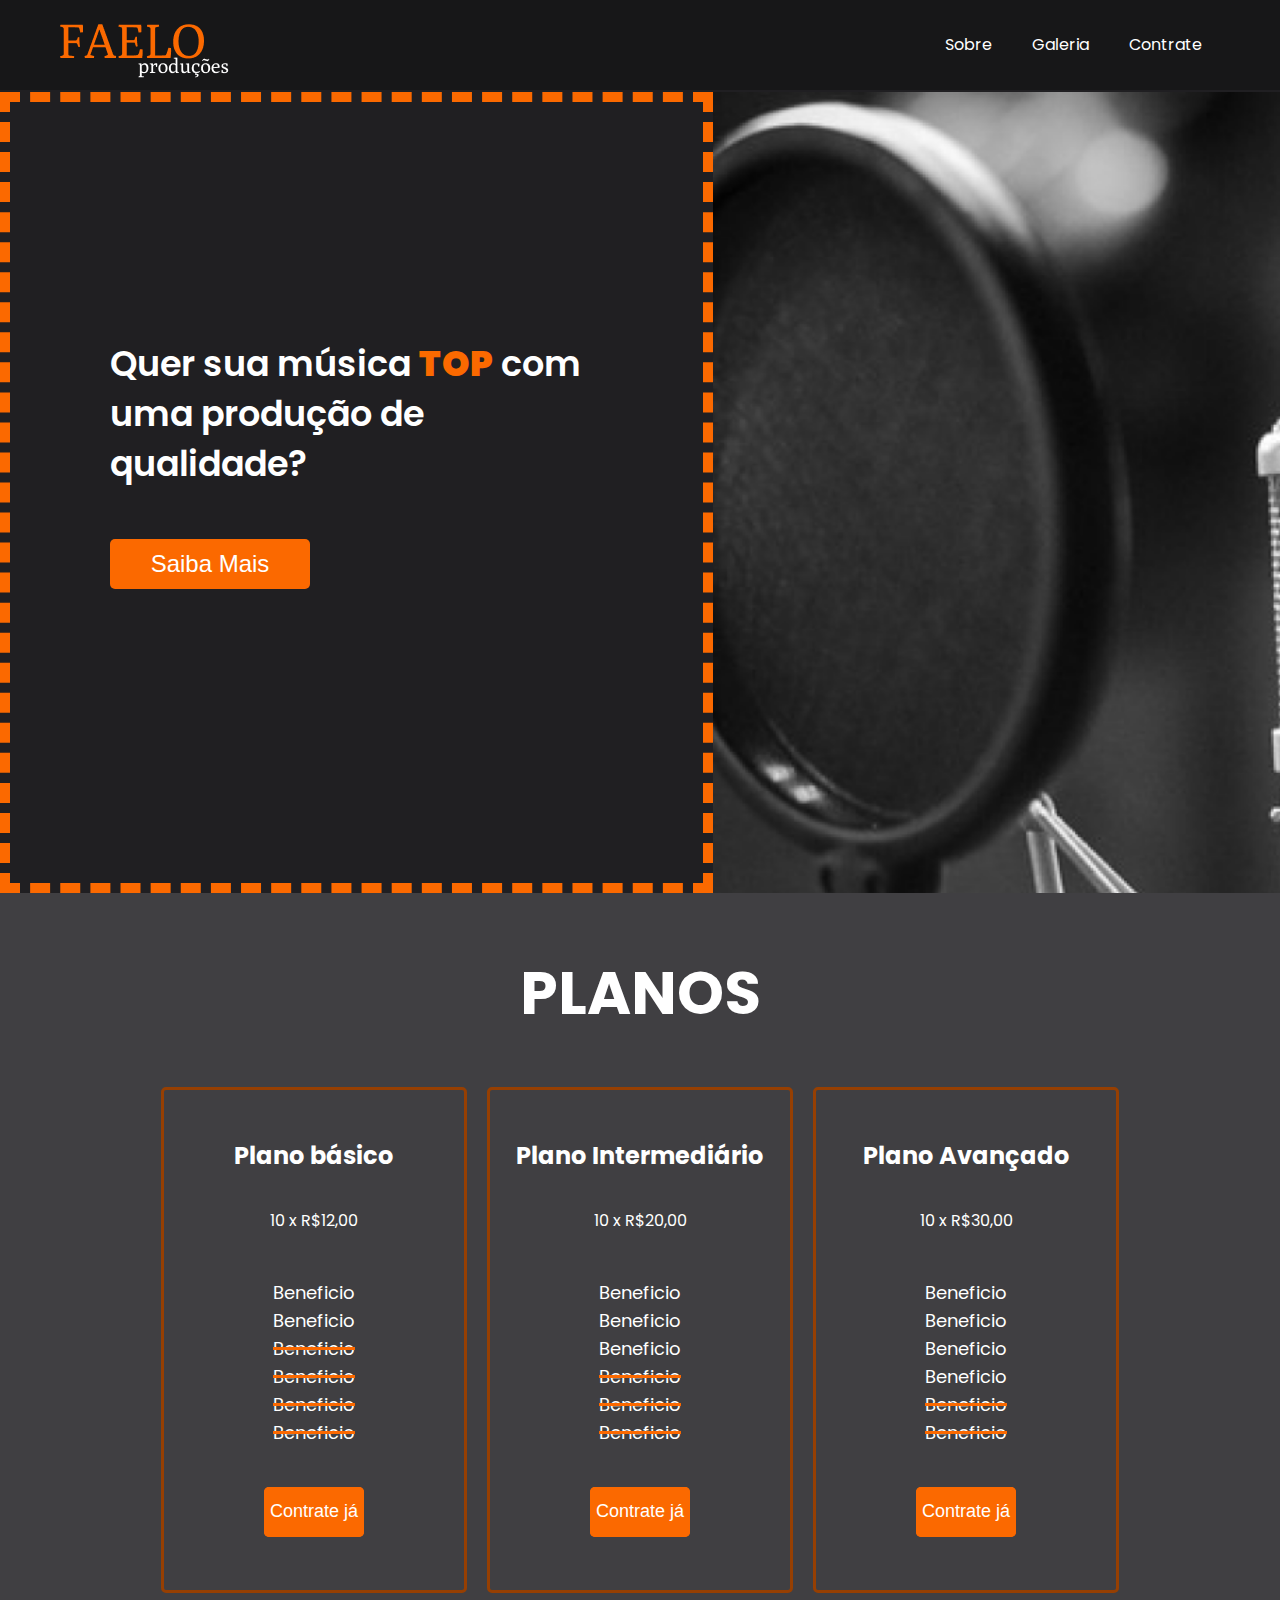
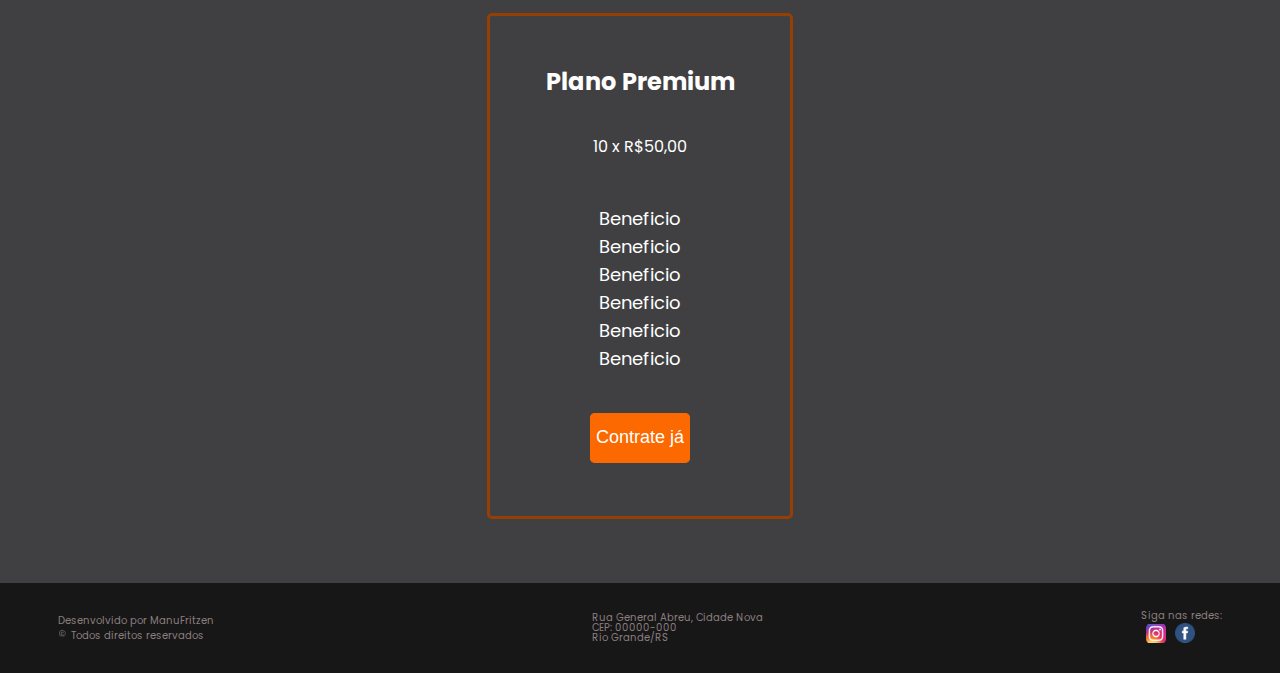
<file: index.html>
<!DOCTYPE html>
<html lang="pt-br">
<head>
    <meta charset="UTF-8">
    <meta name="viewport" content="width=device-width, initial-scale=1.0">
    <link rel="preconnect" href="https://fonts.googleapis.com">
    <link rel="preconnect" href="https://fonts.gstatic.com" crossorigin>
    <link href="https://fonts.googleapis.com/css2?family=Poppins:wght@400;500;600&display=swap" rel="stylesheet">
    <title>Trabalho 2</title>
    <link rel="stylesheet" href="./CSS/style.css">
</head>
<body>
    <header>
        <img id="logo" src="./Image/logo.png" alt="Logo">
        <nav>
            <input class="input-menu" type="checkbox" id="checked">            
                <label class="menu-btn" for="checked">
                    <span class="bar top"></span>
                    <span class="bar middle"></span>
                    <span class="bar bottom"></span>                   
                </label>
            <ul>
                <li><a href="./HTML/about.html">Sobre</a></li>
                <li><a href="./HTML/gallery.html">Galeria</a></li>
                <li><a href="./HTML/contact.html">Contrate</a></li>
            </ul>
        </nav>    
    </header>
    <main>
        <section class="section-one">
            <div class="content-section-one">
                <h1>Quer sua música <strong>TOP</strong> com uma produção de qualidade?</h1>
                <button id="know-more">Saiba Mais</button>
            </div>
            <div class="image-section-one">
            </div>
        </section>
        <h2 class="title-cards">PLANOS</h2>
        <section id="section-cards">
            <div class="cards">
                <div class="card card1">
                    <h3>Plano básico</h2>
                    <p>10 x R$12,00</p>
                    <ul>
                        <li>Beneficio</li>
                        <li>Beneficio</li>
                        <li>Beneficio</li>
                        <li>Beneficio</li>
                        <li>Beneficio</li>
                        <li>Beneficio</li>                        
                    </ul>
                    <a href="./HTML/contact.html"><button>Contrate já</button></a>
                </div>
                <div class="card card2">
                    <h3>Plano Intermediário</h2>
                    <p>10 x R$20,00</p>
                    <ul>
                        <li>Beneficio</li>
                        <li>Beneficio</li>
                        <li>Beneficio</li>
                        <li>Beneficio</li>
                        <li>Beneficio</li>
                        <li>Beneficio</li>                        
                    </ul>
                    <a href="./HTML/contact.html"><button>Contrate já</button></a>
                </div>
            
                <div class="card card3">
                    <h3>Plano Avançado</h2>
                    <p>10 x R$30,00</p>
                    <ul>
                        <li>Beneficio</li>
                        <li>Beneficio</li>
                        <li>Beneficio</li>
                        <li>Beneficio</li>
                        <li>Beneficio</li>
                        <li>Beneficio</li>                        
                    </ul>
                    <a href="./HTML/contact.html"><button>Contrate já</button></a>
                </div>
                <div class="card card4">
                    <h3>Plano Premium</h2>
                    <p>10 x R$50,00</p>
                    <ul>
                        <li>Beneficio</li>
                        <li>Beneficio</li>
                        <li>Beneficio</li>
                        <li>Beneficio</li>
                        <li>Beneficio</li>
                        <li>Beneficio</li>                        
                    </ul>
                    <a href="./HTML/contact.html"><button>Contrate já</button></a>
                </div>
            </div>
        </section>
        
    </main>
    <footer>
        <div>
            <p>Desenvolvido por ManuFritzen</p>
            <p class="c"> <img id="c" src="./Image/c.png"/> Todos direitos reservados</p>
        </div>
        <div>
            <p>Rua General Abreu, Cidade Nova <br/>CEP: 00000-000<br/>Rio Grande/RS</p>
        </div>

        <div>
            <p>Siga nas redes:</p>
            <a href="https://www.instagram.com/faelo.nunes/" target="_blank">
                <img class="follow" src="./Image/Instagram_icon.png" alt="ícone instagram">
            </a>
            <a href="https://www.instagram.com/faelo.nunes/" target="_blank">
                <img class="follow" src="./Image/face_icon.png" alt="ícone facebook">
            </a>
        </div>
    </footer>    
</body>
</html>
</file>
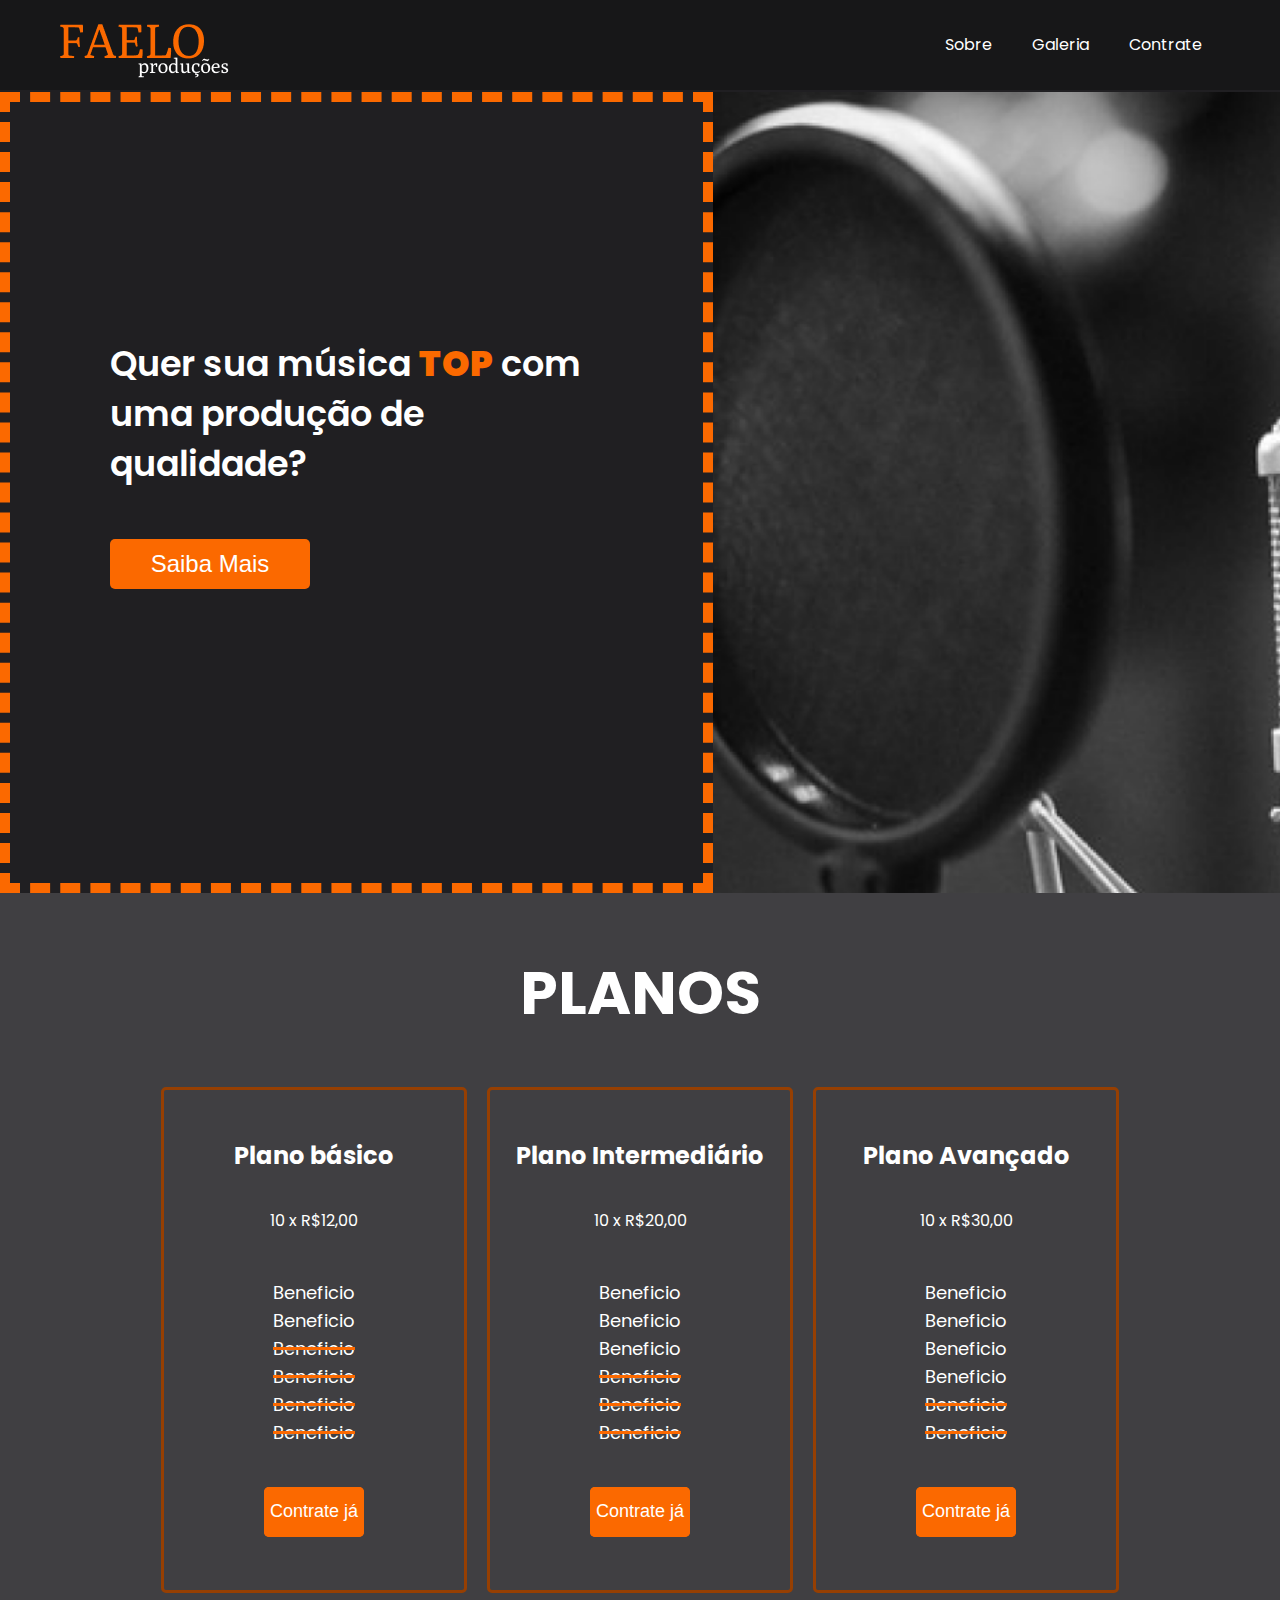
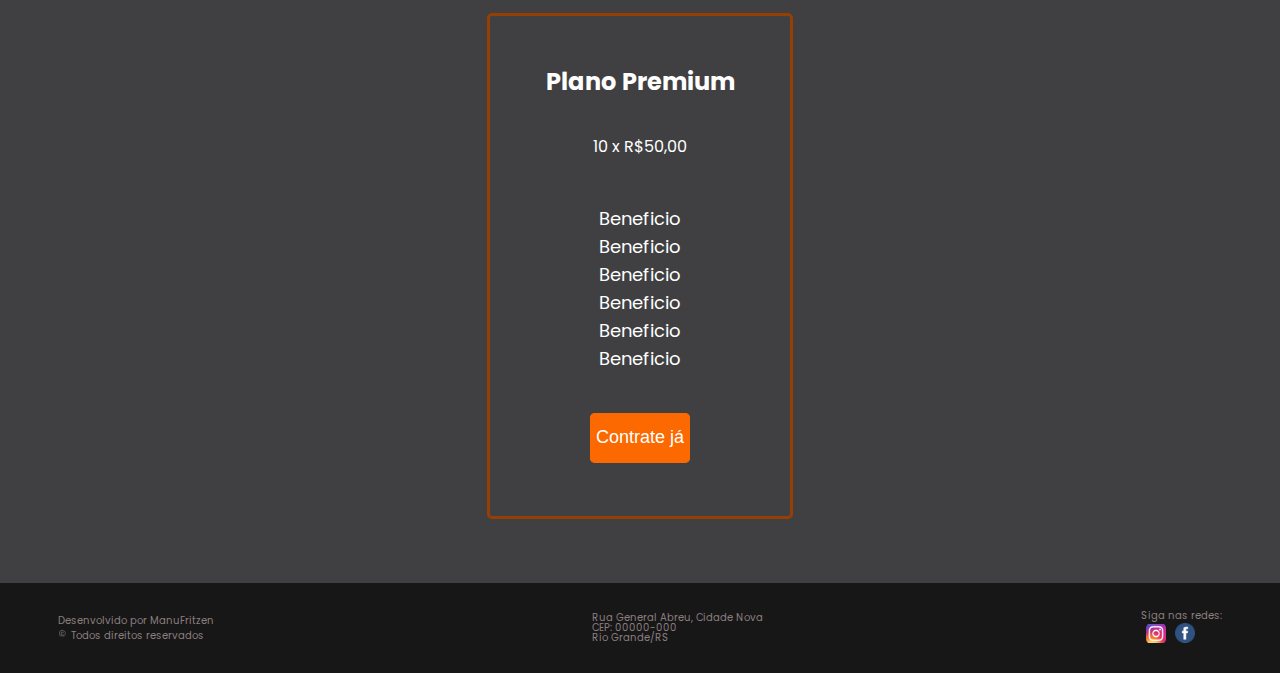
<file: HTML/index.html>
<!DOCTYPE html>
<html lang="pt-br">
<head>
    <meta charset="UTF-8">
    <meta name="viewport" content="width=device-width, initial-scale=1.0">
    <link rel="preconnect" href="https://fonts.googleapis.com">
    <link rel="preconnect" href="https://fonts.gstatic.com" crossorigin>
    <link href="https://fonts.googleapis.com/css2?family=Poppins:wght@400;500;600&display=swap" rel="stylesheet">
    <title>Trabalho 2</title>
    <link rel="stylesheet" href="../CSS/style.css">
</head>
<body>
    <header>
        <img id="logo" src="../Image/logo.png" alt="Logo">
        <nav>
            <input class="input-menu" type="checkbox" id="checked">            
                <label class="menu-btn" for="checked">
                    <span class="bar top"></span>
                    <span class="bar middle"></span>
                    <span class="bar bottom"></span>                   
                </label>
            <ul>
                <li><a href="./about.html">Sobre</a></li>
                <li><a href="./gallery.html">Galeria</a></li>
                <li><a href="./contact.html">Contrate</a></li>
            </ul>
        </nav>    
    </header>
    <main>
        <section class="section-one">
            <div class="content-section-one">
                <h1>Quer sua música <strong>TOP</strong> com uma produção de qualidade?</h1>
                <button id="know-more">Saiba Mais</button>
            </div>
            <div class="image-section-one">
            </div>
        </section>
        <h2 class="title-cards">PLANOS</h2>
        <section id="section-cards">
            <div class="cards">
                <div class="card card1">
                    <h3>Plano básico</h2>
                    <p>10 x R$12,00</p>
                    <ul>
                        <li>Beneficio</li>
                        <li>Beneficio</li>
                        <li>Beneficio</li>
                        <li>Beneficio</li>
                        <li>Beneficio</li>
                        <li>Beneficio</li>                        
                    </ul>
                    <a href="./contact.html"><button>Contrate já</button></a>
                </div>
                <div class="card card2">
                    <h3>Plano Intermediário</h2>
                    <p>10 x R$20,00</p>
                    <ul>
                        <li>Beneficio</li>
                        <li>Beneficio</li>
                        <li>Beneficio</li>
                        <li>Beneficio</li>
                        <li>Beneficio</li>
                        <li>Beneficio</li>                        
                    </ul>
                    <a href="./contact.html"><button>Contrate já</button></a>
                </div>
            
                <div class="card card3">
                    <h3>Plano Avançado</h2>
                    <p>10 x R$30,00</p>
                    <ul>
                        <li>Beneficio</li>
                        <li>Beneficio</li>
                        <li>Beneficio</li>
                        <li>Beneficio</li>
                        <li>Beneficio</li>
                        <li>Beneficio</li>                        
                    </ul>
                    <a href="./contact.html"><button>Contrate já</button></a>
                </div>
                <div class="card card4">
                    <h3>Plano Premium</h2>
                    <p>10 x R$50,00</p>
                    <ul>
                        <li>Beneficio</li>
                        <li>Beneficio</li>
                        <li>Beneficio</li>
                        <li>Beneficio</li>
                        <li>Beneficio</li>
                        <li>Beneficio</li>                        
                    </ul>
                    <a href="./contact.html"><button>Contrate já</button></a>
                </div>
            </div>
        </section>
        
    </main>
    <footer>
        <div>
            <p>Desenvolvido por ManuFritzen</p>
            <p class="c"> <img id="c" src="../Image/c.png"/> Todos direitos reservados</p>
        </div>
        <div>
            <p>Rua General Abreu, Cidade Nova <br/>CEP: 00000-000<br/>Rio Grande/RS</p>
        </div>

        <div>
            <p>Siga nas redes:</p>
            <a href="https://www.instagram.com/faelo.nunes/" target="_blank">
                <img class="follow" src="../Image/Instagram_icon.png" alt="ícone instagram">
            </a>
            <a href="https://www.instagram.com/faelo.nunes/" target="_blank">
                <img class="follow" src="../Image/face_icon.png" alt="ícone facebook">
            </a>
        </div>
    </footer>    
</body>
</html>
</file>
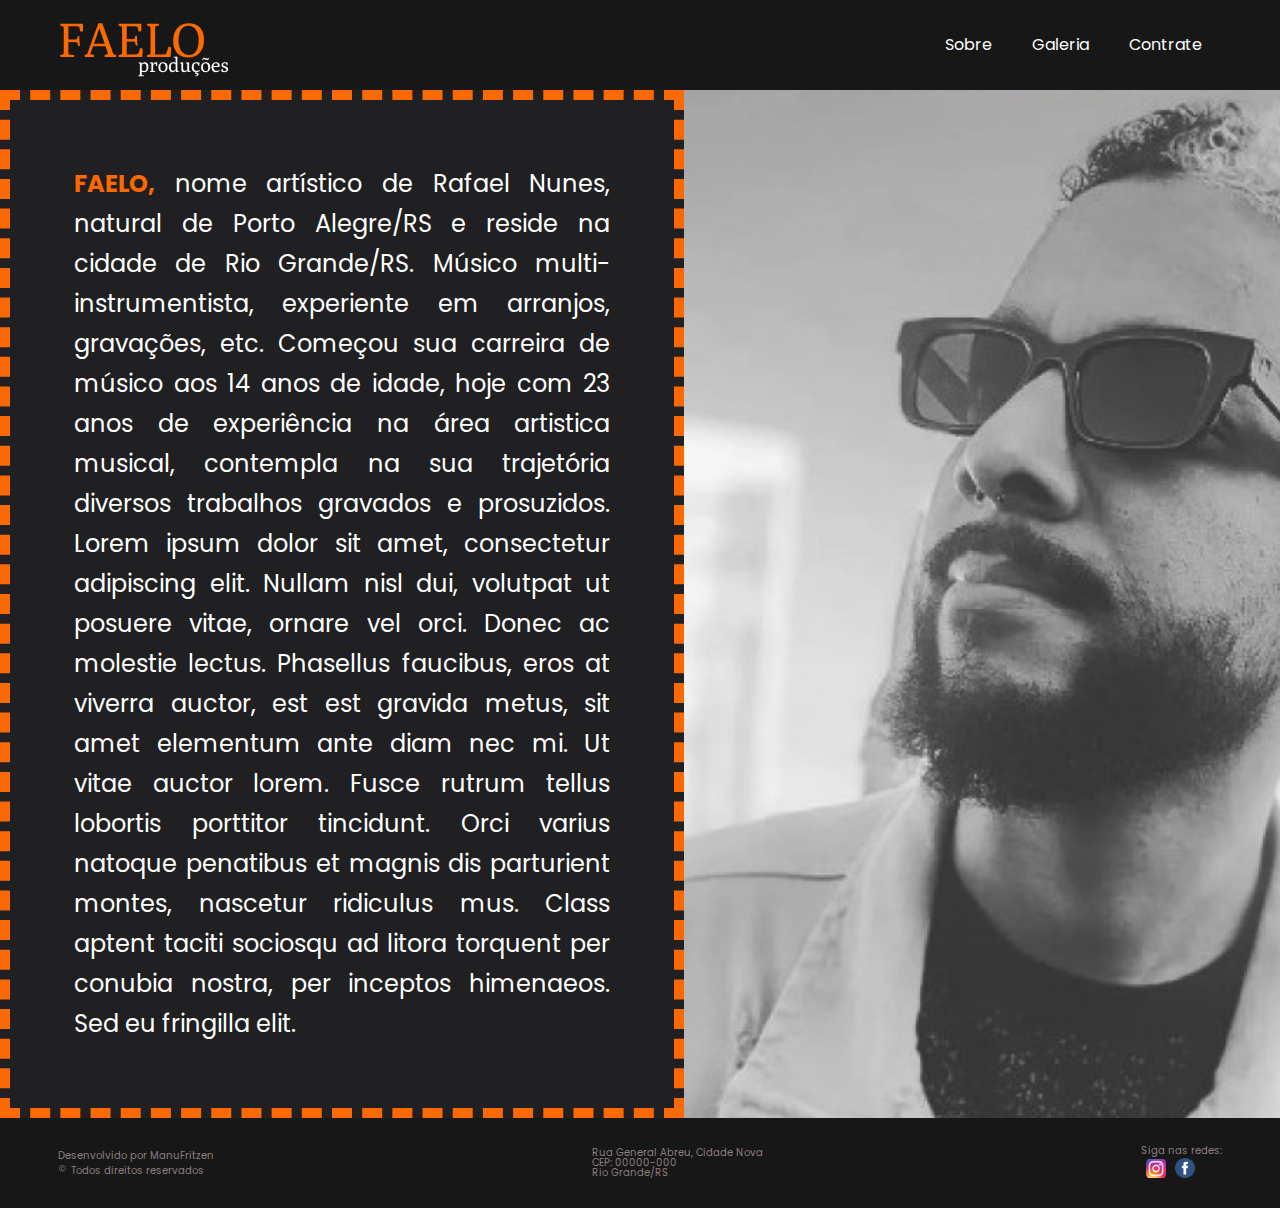
<file: HTML/about.html>
<!DOCTYPE html>
<html lang="pt-br">
<head>
    <meta charset="UTF-8">
    <meta name="viewport" content="width=device-width, initial-scale=1.0">
    <link rel="preconnect" href="https://fonts.googleapis.com">
    <link rel="preconnect" href="https://fonts.gstatic.com" crossorigin>
    <link href="https://fonts.googleapis.com/css2?family=Poppins:wght@400;500;600&display=swap" rel="stylesheet">
    <title>Document</title>
    <link rel="stylesheet" href="../CSS/style.css">
</head>
<body>
    <header>
        <a href="../index.html"><img id="logo" src="../Image/logo.png" alt="Logo"></a>
        <nav>
            <input class="input-menu" type="checkbox" id="checked">            
                <label class="menu-btn" for="checked">
                    <span class="bar top"></span>
                    <span class="bar middle"></span>
                    <span class="bar bottom"></span>                   
                </label>
            <ul>
                <li><a href="./about.html">Sobre</a></li>
                <li><a href="./gallery.html">Galeria</a></li>
                <li><a href="./contact.html">Contrate</a></li>
            </ul>
        </nav>  
        </nav>
    </header>
    <main class="main-about">
        <div class="text-about">
            <p><strong>FAELO,</strong> nome artístico de Rafael Nunes, natural de Porto Alegre/RS e reside na cidade de Rio Grande/RS.
                Músico multi-instrumentista, experiente em arranjos, gravações, etc.
                Começou sua carreira de músico aos 14 anos de idade, hoje com 23 anos de experiência na área artistica musical, contempla na sua trajetória diversos trabalhos gravados e prosuzidos.
                Lorem ipsum dolor sit amet, consectetur adipiscing elit. Nullam nisl dui, volutpat ut posuere vitae, ornare vel orci. Donec ac molestie lectus. Phasellus faucibus, eros at viverra auctor, est est gravida metus, sit amet elementum ante diam nec mi. Ut vitae auctor lorem. Fusce rutrum tellus lobortis porttitor tincidunt. Orci varius natoque penatibus et magnis dis parturient montes, nascetur ridiculus mus. Class aptent taciti sociosqu ad litora torquent per conubia nostra, per inceptos himenaeos. Sed eu fringilla elit.</p>

        </div>
        <div class="img-about">                
        </div>
    </main>
    <footer>
        <div>
            <p>Desenvolvido por ManuFritzen</p>
            <p class="c"> <img id="c" src="../Image/c.png"/> Todos direitos reservados</p>
        </div>
        <div>
            <p>Rua General Abreu, Cidade Nova <br/>CEP: 00000-000<br/>Rio Grande/RS</p>
        </div>

        <div>
            <p>Siga nas redes:</p>
            <a href="https://www.instagram.com/faelo.nunes/" target="_blank">
                <img class="follow" src="../Image/Instagram_icon.png" alt="ícone instagram">
            </a>
            <a href="https://www.instagram.com/faelo.nunes/" target="_blank">
                <img class="follow" src="../Image/face_icon.png" alt="ícone facebook">
            </a>
        </div>
    </footer>     
</body>
</html>
</file>
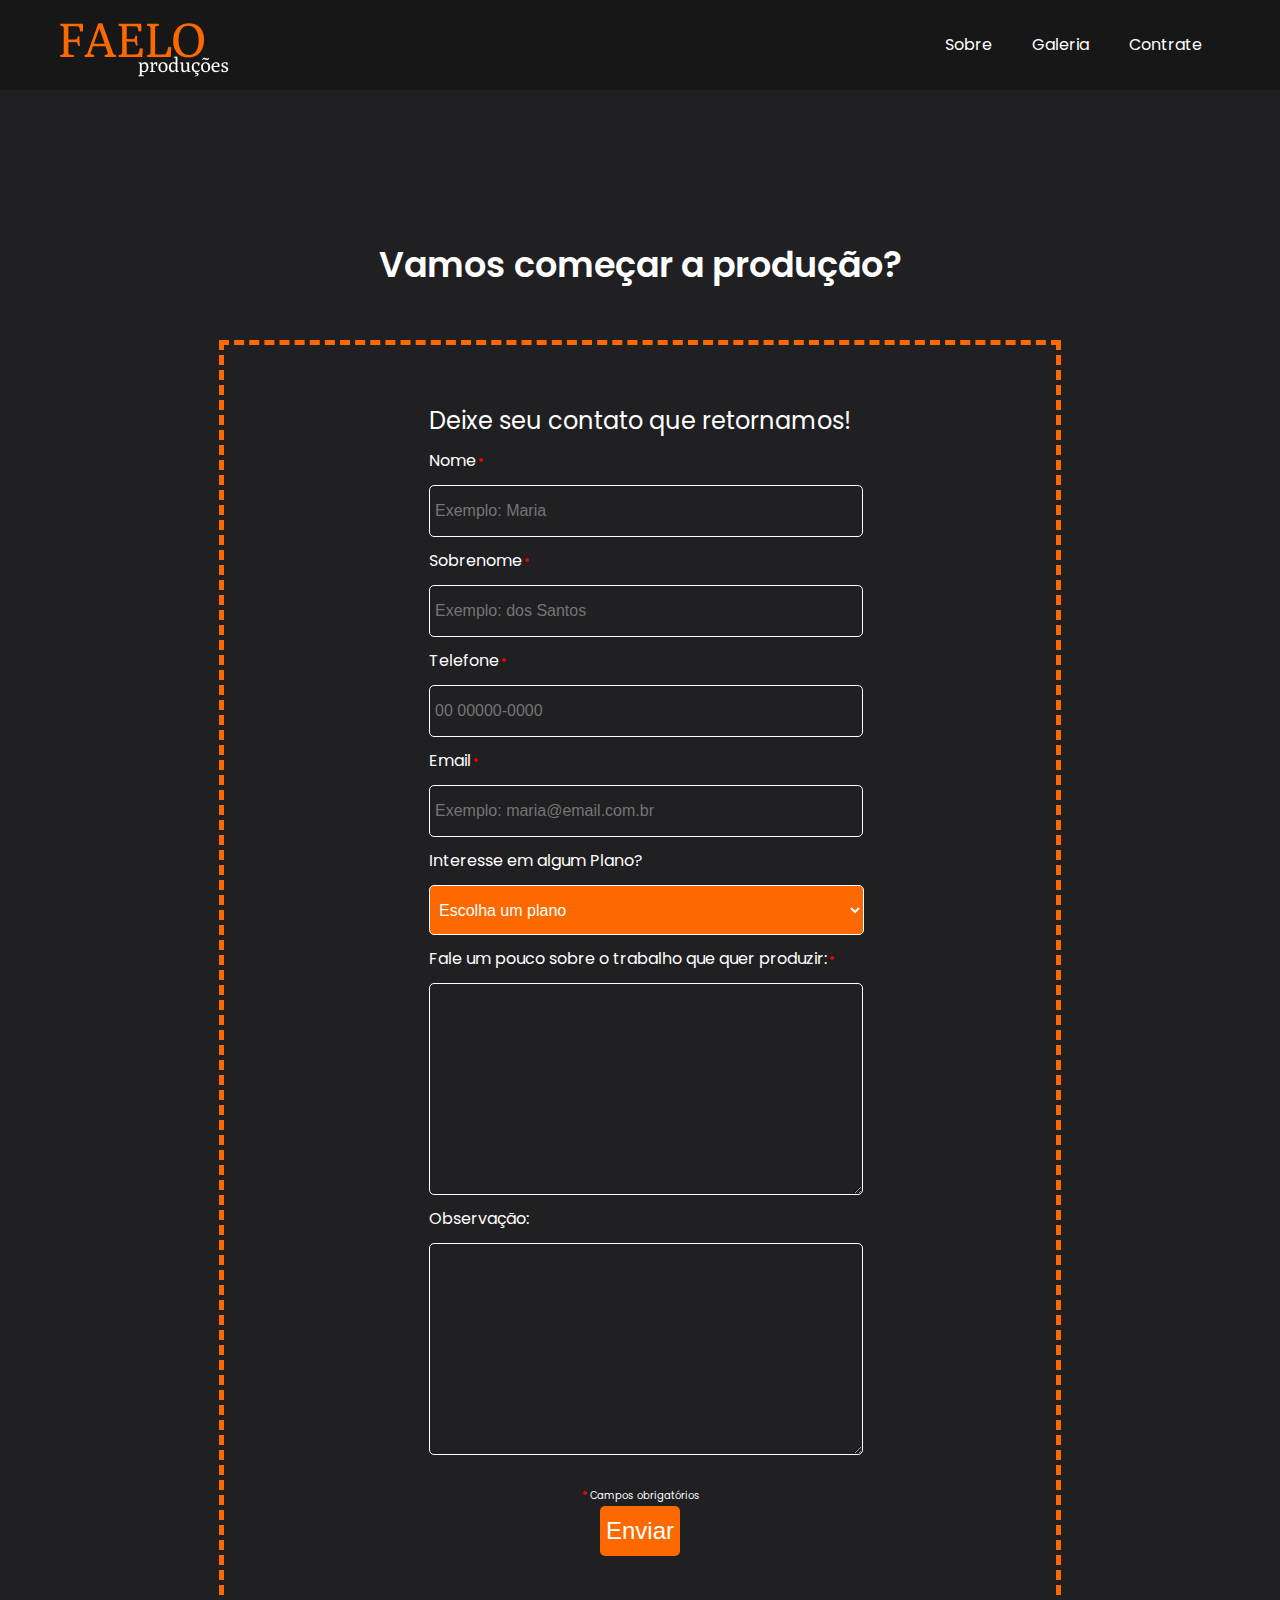
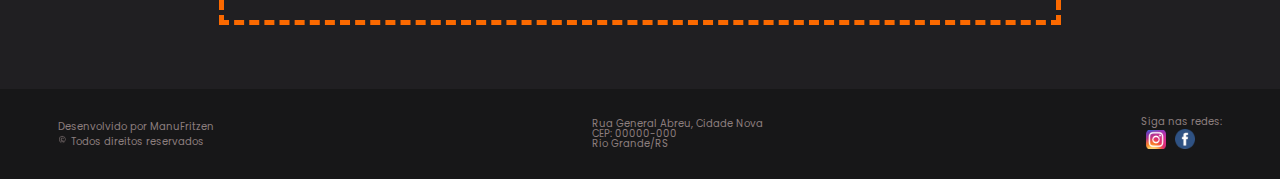
<file: HTML/contact.html>
<!DOCTYPE html>
<html lang="pt-br">
<head>
    <meta charset="UTF-8">
    <meta name="viewport" content="width=device-width, initial-scale=1.0">
    <link rel="preconnect" href="https://fonts.googleapis.com">
    <link rel="preconnect" href="https://fonts.gstatic.com" crossorigin>
    <link href="https://fonts.googleapis.com/css2?family=Poppins:wght@400;500;600&display=swap" rel="stylesheet">
    <title>Document</title>
    <link rel="stylesheet" href="../CSS/style.css">
</head>
<body>
    <header>
        <a href="../index.html"><img id="logo" src="../Image/logo.png" alt="Logo"></a>
        <nav>
            <input class="input-menu" type="checkbox" id="checked">            
                <label class="menu-btn" for="checked">
                    <span class="bar top"></span>
                    <span class="bar middle"></span>
                    <span class="bar bottom"></span>                   
                </label>
            <ul>
                <li><a href="./about.html">Sobre</a></li>
                <li><a href="./gallery.html">Galeria</a></li>
                <li><a href="./contact.html">Contrate</a></li>
            </ul>
        </nav>  
    </header>
    <main class="main-contact">
        <h1>Vamos começar a produção?</h1>
        <form>
            <fieldset>               
                <legend>Deixe seu contato que retornamos!</legend>
                <label for="nome">Nome<strong>*</strong></label><br>
                <input type="text" id="nome" name="nome" required placeholder="Exemplo: Maria"><br>
                <label for="sobrenome">Sobrenome<strong>*</strong></label><br>
                <input type="text" id="sobrenome" name="sobrenome" required placeholder="Exemplo: dos Santos"><br>
                <label for="tel">Telefone<strong>*</strong></label><br>
                <input type="tel" id="tel" name="tel" placeholder="00 00000-0000" pattern="[0-9]{2} [9]{1}[0-9]{4}-[0-9]{4}" maxlength="13" required><br>
                <label for="email">Email<strong>*</strong></label><br>
                <input type="email" id="email" name="email" required placeholder="Exemplo: maria@email.com.br"><br>  
                <label for="planos">Interesse em algum Plano?</label><br>
                <select id="planos" name="planos" >
                    <option class="" value="">Escolha um plano</option>
                    <option value="basico">Basico 10xR$12,00</option> 
                    <option value="intermediario">Intermediário 10xR20,00</option>
                    <option value="avançado">Avançado 10xR$30,00</option> 
                    <option value="premium">Premium 10xR$50,00</option>                                                           
                </select><br>               
                <label for="sobre">Fale um pouco sobre o trabalho que quer produzir:<strong>*</strong></label><br>
                <textarea class="textarea" id="sobre" name="duvida" maxlength="1000"></textarea><br>
                <label for="obs">Observação:</label><br>
                <textarea class="textarea" id="obs" name="duvida" maxlength="1000"></textarea><br>
                <p><strong>*</strong> Campos obrigatórios</p>                 
                <button  type="submit" value="ENVIAR">Enviar</button>
                
            </fieldset>
        </form>
    </main>
    <footer>
        <div>
            <p>Desenvolvido por ManuFritzen</p>
            <p class="c"> <img id="c" src="../Image/c.png"/> Todos direitos reservados</p>
        </div>
        <div>
            <p>Rua General Abreu, Cidade Nova <br/>CEP: 00000-000<br/>Rio Grande/RS</p>
        </div>

        <div>
            <p>Siga nas redes:</p>
            <a href="https://www.instagram.com/faelo.nunes/" target="_blank">
                <img class="follow" src="../Image/Instagram_icon.png" alt="ícone instagram">
            </a>
            <a href="https://www.instagram.com/faelo.nunes/" target="_blank">
                <img class="follow" src="../Image/face_icon.png" alt="ícone facebook">
            </a>
        </div>
    </footer> 
</body>
</html>
</file>
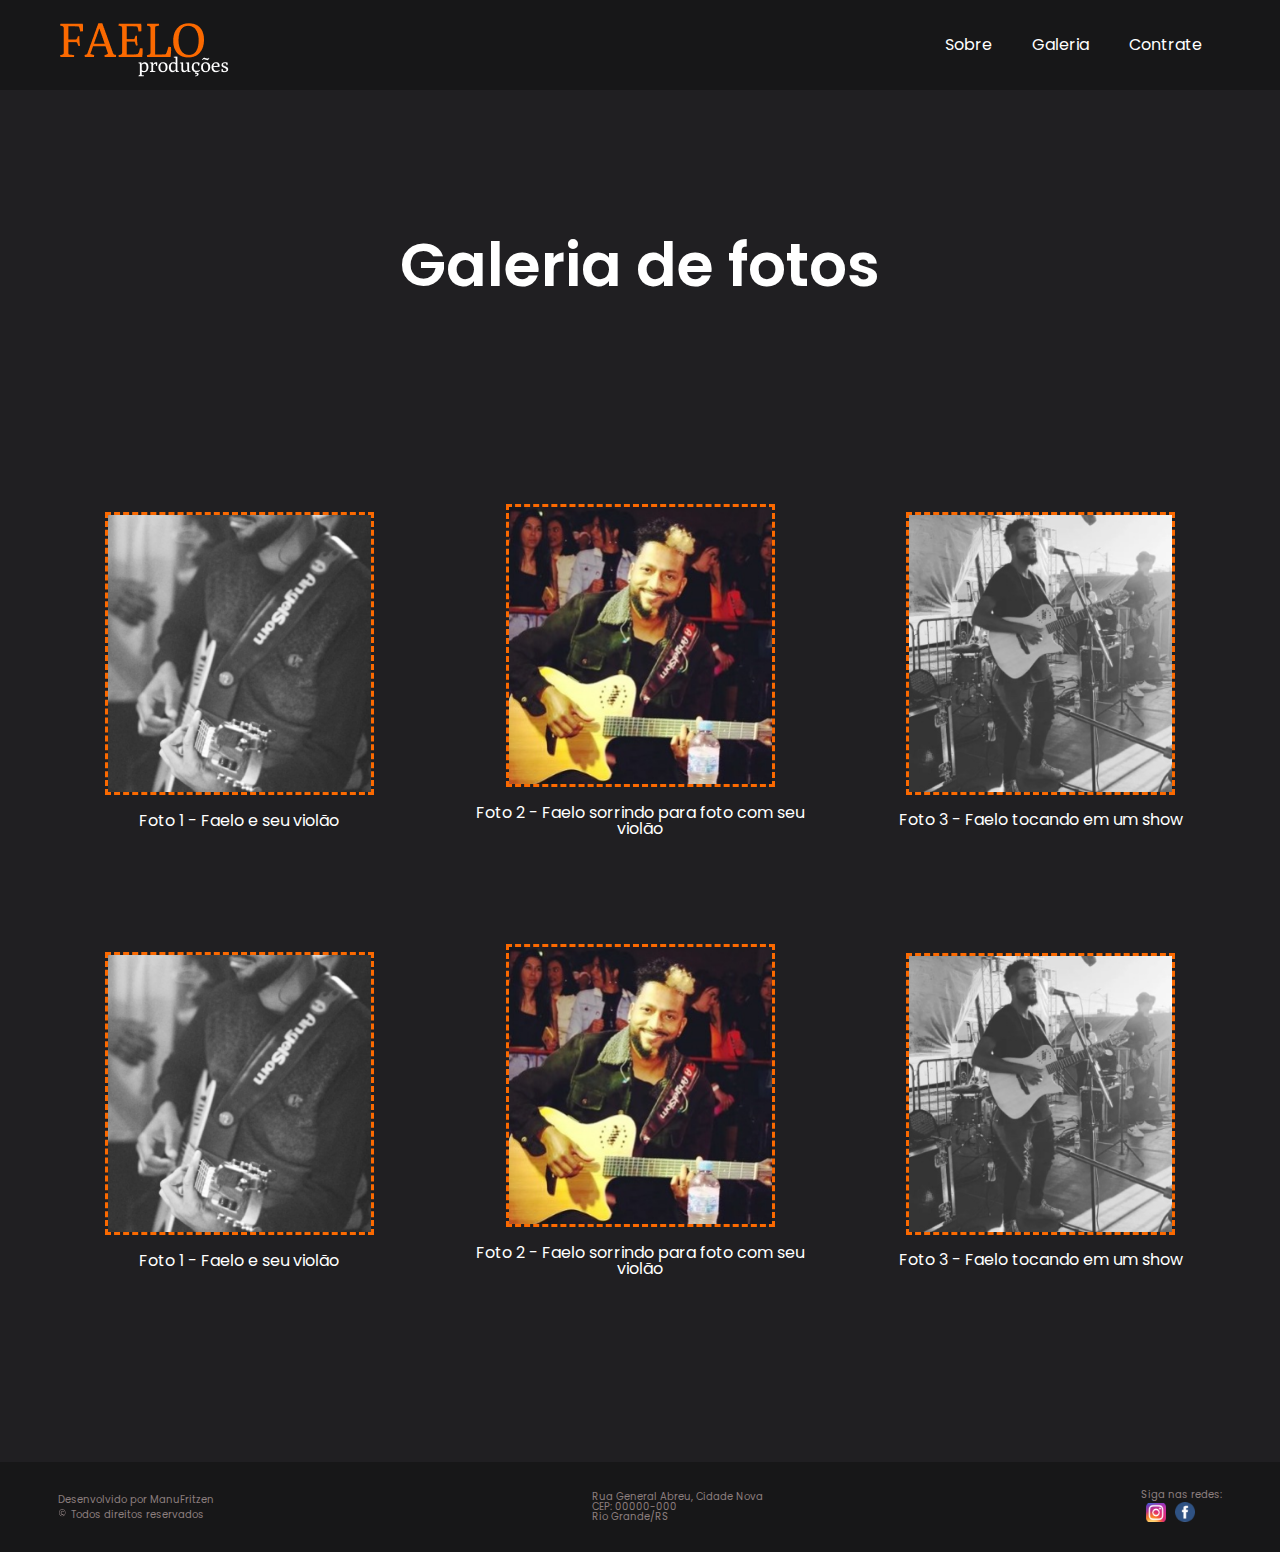
<file: HTML/gallery.html>
<!DOCTYPE html>
<html lang="pt-br">
<head>
    <meta charset="UTF-8">
    <meta name="viewport" content="width=device-width, initial-scale=1.0">
    <link rel="preconnect" href="https://fonts.googleapis.com">
    <link rel="preconnect" href="https://fonts.gstatic.com" crossorigin>
    <link href="https://fonts.googleapis.com/css2?family=Poppins:wght@400;500;600&display=swap" rel="stylesheet">
    <title>Document</title>
    <link rel="stylesheet" href="../CSS/style.css">
</head>
<body>
    <header>
        <a href="../index.html"><img id="logo" src="../Image/logo.png" alt="Logo"></a>
        <nav>
            <input class="input-menu" type="checkbox" id="checked">            
                <label class="menu-btn" for="checked">
                    <span class="bar top"></span>
                    <span class="bar middle"></span>
                    <span class="bar bottom"></span>                   
                </label>
            <ul>
                <li><a href="./about.html">Sobre</a></li>
                <li><a href="./gallery.html">Galeria</a></li>
                <li><a href="./contact.html">Contrate</a></li>
            </ul>
        </nav>  
    </header>
    <main class="main-gallery">
        <h1 class="text-gallery">Galeria de fotos</h1>
        <section class="section-gallery">
            <figure>                
                <img src="../Image/faeloA.png" alt="">
                <figcaption>Foto 1 - Faelo e seu violão</figcaption>               
            </figure>
            <figure>                
                <img src="../Image/faeloB.png" alt="">
                <figcaption>Foto 2 - Faelo sorrindo para foto com seu violão</figcaption>                
            </figure>
            <figure>                
                <img src="../Image/faeloC.png" alt=""> 
                <figcaption>Foto 3 - Faelo tocando em um show</figcaption>               
            </figure>
            <figure>                
                <img src="../Image/faeloA.png" alt="">
                <figcaption>Foto 1 - Faelo e seu violão</figcaption>               
            </figure>
            <figure>                
                <img src="../Image/faeloB.png" alt="">
                <figcaption>Foto 2 - Faelo sorrindo para foto com seu violão</figcaption>                
            </figure>
            <figure>                
                <img src="../Image/faeloC.png" alt=""> 
                <figcaption>Foto 3 - Faelo tocando em um show</figcaption>               
            </figure>
        </section>


    </main>
    <footer>
        <div>
            <p>Desenvolvido por ManuFritzen</p>
            <p class="c"> <img id="c" src="../Image/c.png"/> Todos direitos reservados</p>
        </div>
        <div>
            <p>Rua General Abreu, Cidade Nova <br/>CEP: 00000-000<br/>Rio Grande/RS</p>
        </div>

        <div>
            <p>Siga nas redes:</p>
            <a href="https://www.instagram.com/faelo.nunes/" target="_blank">
                <img class="follow" src="../Image/Instagram_icon.png" alt="ícone instagram">
            </a>
            <a href="https://www.instagram.com/faelo.nunes/" target="_blank">
                <img class="follow" src="../Image/face_icon.png" alt="ícone facebook">
            </a>
        </div>
    </footer>     
</body>
</html>
</file>
<file: CSS/style.css>
@import "./reset.css"; 

:root{
    font-family: 'Poppins', sans-serif;
}

body{
    width: 100%;    
    background: #201F22;
    
}

/*HEADER*/
header{
    height: 90px;
    display: flex;
    align-items: center;
    justify-content: space-between;
    background: #171718;
    padding: 0 58px;
    position: sticky;
    top: 0
};
nav {
    display: flex;
    align-items: center;
}
nav ul {
    display: flex;
}
nav li {
    margin: 0 10px;
}
nav a {
    color: #fff;
    padding: 10px;
    transition: all 0.3s ease;
}
nav a:hover {
    font-weight: 600;
}
.input-menu{
    display: none;
}
.menu-btn {
    display: none;
    width: 30px;
    height: 25px;
    cursor: pointer;
    z-index: 3;
    position: absolute;
}
.bar {
    position: absolute;
    top: 0;
    left: 0;
    width: 27px;
    height: 1px;
    background: #fff;
    -webkit-transition: all .5s;
    transition: all .5s;
    -webkit-transform-origin: left top;
    -ms-transform-origin: left top;
    transform-origin: left top;
}
.bar.middle {
    top: 10px;
    opacity: 1;
}
.bar.bottom {
    top: 20px;
    -webkit-transform-origin: left bottom;
    -ms-transform-origin: left bottom;
    transform-origin: left bottom;
}
@media  screen and (max-width: 780px) {
    .menu-btn{
        display: block;
    }
    .input-menu:not(:checked) ~ ul{
        display: none;
    }
    .input-menu:checked ~ .menu-btn .bar.top {
        width: 30px;
        -webkit-transform: rotate(45deg);
        -ms-transform: rotate(45deg);
        transform: rotate(45deg);
    }
    .input-menu:checked ~ .menu-btn .bar.bottom {
        width: 30px;
        -webkit-transform: rotate(-45deg);
        -ms-transform: rotate(-45deg);
        transform: rotate(-45deg);
    }    
    .input-menu:checked ~ .menu-btn .bar.middle {
        opacity: 0;
    } 
    nav{
        margin-right: 30px;
        margin-bottom: 15px;
    }
    nav ul {
        flex-direction: column;
        position: fixed;
        top: 70px;
        right: 10px;
        transition: all 0.3s ease;
        align-items: center;
        background: #171718;
    }    
    nav a {
        display: block;
        text-align: start;
        color: #fff;
    }
}

/*PRINCIPAL */

main{
    width: 100%;
}

.section-one{
    height:89vh;
    display: flex;
    justify-content: space-between;
    margin-top: 2px;
}


.content-section-one{
    width: 55%;
    border: 10px dashed #FB6900;
    display: flex;
    flex-direction: column;
    justify-content: center;
}

@media screen and (max-width: 1000px) {
    .content-section-one{
        width: 100%;
    } 
}

.image-section-one{
    width:45%;
    background-image: url("../Image/condensador.png");
    background-repeat: no-repeat;
    background-size: 105vh;
}

@media screen and (max-width: 1000px) {
    .image-section-one{
        display: none;
    } 
}

h1{
    width: 70%;
    margin: 150px 100px 50px ;

    font-style: normal;
    font-weight: 600;
    font-size: 35px;
    line-height: 50px;
    color: #fff;
}

@media screen and (max-width: 1000px) {
    h1{
        width: 80%;
        margin: 0 auto ;
    } 
}

h1 strong {
    color: #FB6900;
}

#know-more{
    width: 200px;
    height: 50px;
    background: #FB6900;
    color: #fff;
    font-size: 24px;
    font-weight: 500;
    margin-left: 100px;
    margin-bottom: 208px;
    border: none;
    border-radius: 5px;
    cursor: pointer;    
}

@media screen and (max-width: 1000px) {
    #know-more{
        width: 80%;
        height: 10%;
        margin: 15% auto;
    } 
}

#know-more:hover{
    background: #963f02;
}

#section-cards{
    width: 100%;
    background:#403f42;
    display: flex;
    flex-direction: column;
    align-items: center;
}

.title-cards{
    color: #fff;
    font-size: 60px;
    padding-top: 70px;
    background:#403f42;
    text-align: center;

}

.cards{
    width: 100%;
    display: flex;
    flex-direction: row;
    flex-wrap: wrap;
    align-items: center;
    justify-content: center;
    margin: 5%;
    gap: 20px;   
}
.card{
    width: 300px;
    height: 500px;
    border: 3px solid #963f02;
    color: #fff;
    display: flex;
    flex-direction: column;
    align-items: center;
    justify-content: center;
    gap: 45px;
    border-radius: 5px;
}

@media screen and (max-width: 1000px) {
    .card{
        width: 250px;
        flex-grow: 1;
        margin: 5%;
    }        
}

.card h3{
    font-size: 24px;
    text-align: center;
}

.card li{
    font-size: 18px;
    margin-top: 10px;    
}

.card1 li:nth-child(n + 3){
    text-decoration: line-through  3px  #FB6900;
}
.card2 li:nth-child(n + 4){
    text-decoration: line-through 3px  #FB6900;
}
.card3 li:nth-child(n + 5){
    text-decoration: line-through 3px  #FB6900;
}


.card a, button{
    height: 50px;
    background: #FB6900;
    color: #fff;
    font-size: 18px;
    font-weight: 500;
    border: none;
    border-radius: 5px;
    cursor: pointer;
}
.card a:hover, button:hover{
    background: #963f02;
    
}

.main-about{
    height: auto;
    display: flex;
    justify-content: space-between;   
}

@media screen and (max-width: 1190px) {
    .main-about{
        flex-direction: column-reverse;
        justify-content: center;
        align-items: center;
    }
}
.text-about{
    width: 45%;
    display: flex;
    flex-direction: column;
    justify-content: center;
    color: #fff;
    font-size: 24px;
    line-height: 40px;
    text-align: justify;
    border: 10px solid #FB6900;
    border-style: dashed;
    padding: 5%;
    
}

@media screen and (max-width: 1190px) {
    .text-about{
        width: 85%;
    }
}

.text-about strong{
    color: #FB6900;
}
.img-about{
    width: 50%;
    background-image: url("../Image/faeloAbout.png");
    background-repeat: no-repeat;
    background-size: 100vh;
}

@media screen and (max-width: 1190px) {
    .img-about{
        width: 100%;
        height: 600px;
        background-size: 100%;
        margin-bottom: 2px;
    }
}



.main-gallery{    
    display: flex;
    flex-direction: column;
    align-items: center;
}

.section-gallery{
    display: flex;
    flex-direction: row;
    flex-wrap: wrap;
    justify-content: center;
    align-items: center;
    gap: 50px;
    padding: 5%;
    margin-bottom: 5%;
}

.main-gallery figure{
    flex-basis: 30%;
    flex-grow:1;
    display: flex;
    flex-direction: column;
    justify-content: center;
    align-items: center;
    margin-bottom: 5%;
}

@media screen and (max-width: 768px) {
    .main-gallery figure{ 
        flex-basis: 50%;
    }
}

.main-gallery figcaption{
    color: #fff;
    margin-top: 5%;
    text-align: center;
}

.text-gallery{    
    text-align: center;
    font-size: 60px;
    margin-bottom: 150px;
}

.main-gallery img{
    width: 75%;
    border: 3px solid #FB6900;
    border-style: dashed;
    
}

.main-contact{
    display: flex;
    flex-direction: column;
    align-items: center;
    justify-content: center;
}
.main-contact h1 {
    text-align: center;

}
form{
    width: 55%;
    border: 5px solid #FB6900;
    border-style: dashed;
    display: flex;
    padding: 5%;
    margin-bottom: 5%;   
}


fieldset{
    margin: auto;
    display: flex;
    flex-direction: column;
    color: #fff;
}

legend{
    margin-bottom: 20px;
    font-size: 24px;
}

fieldset strong{
    font-size: 10px;; 
    margin: auto;
    flex-direction: column;
    color: red;
    margin-left: 2px;
}

input{
    width: 100%;
    height: 40px;
    border: 1px solid #fff;
    border-radius: 5px;
    padding: 5px;
    color: #fff;
}

select{
    width: 103%;
    height: 50px;
    border: 1px solid #fff;
    color: #fff;
    border-radius: 5px;
    padding: 5px;
    margin: auto;
    background: #FB6900;
}


textarea{
    width: 100%;

    height: 200px;
    border: 1px solid #fff;
    border-radius: 5px;
    color: #fff;
    padding: 5px;
}

form p{
    margin-top: 20px;
    margin-bottom: 5px;
    font-size: 10px;
    text-align: center;
}

form button{
    width: max-content;
    margin: auto;
    height: 50px;
    background: #FB6900;
    color: #fff;
    font-size: 24px;
    font-weight: 500;
    border: none;
    border-radius: 5px;
    cursor: pointer;
        
}
form button:hover{
    background: #963f02;
}


/*FOOTER*/

footer{
    height: 90PX;
    display: flex;
    justify-content: space-between;
    align-items: center;
    padding: 0 58px;;
    background: #171718;
}

footer p{
    color: #8C7E7E;
    font-size: 10px;
}

#c{
    width: 10px;
    margin-bottom: -4px;
}

.c{
    margin-top: 2px;
}

.follow{
    width: 20px;
    margin-top: 2px;
    margin-left: 5px;
}
</file>
